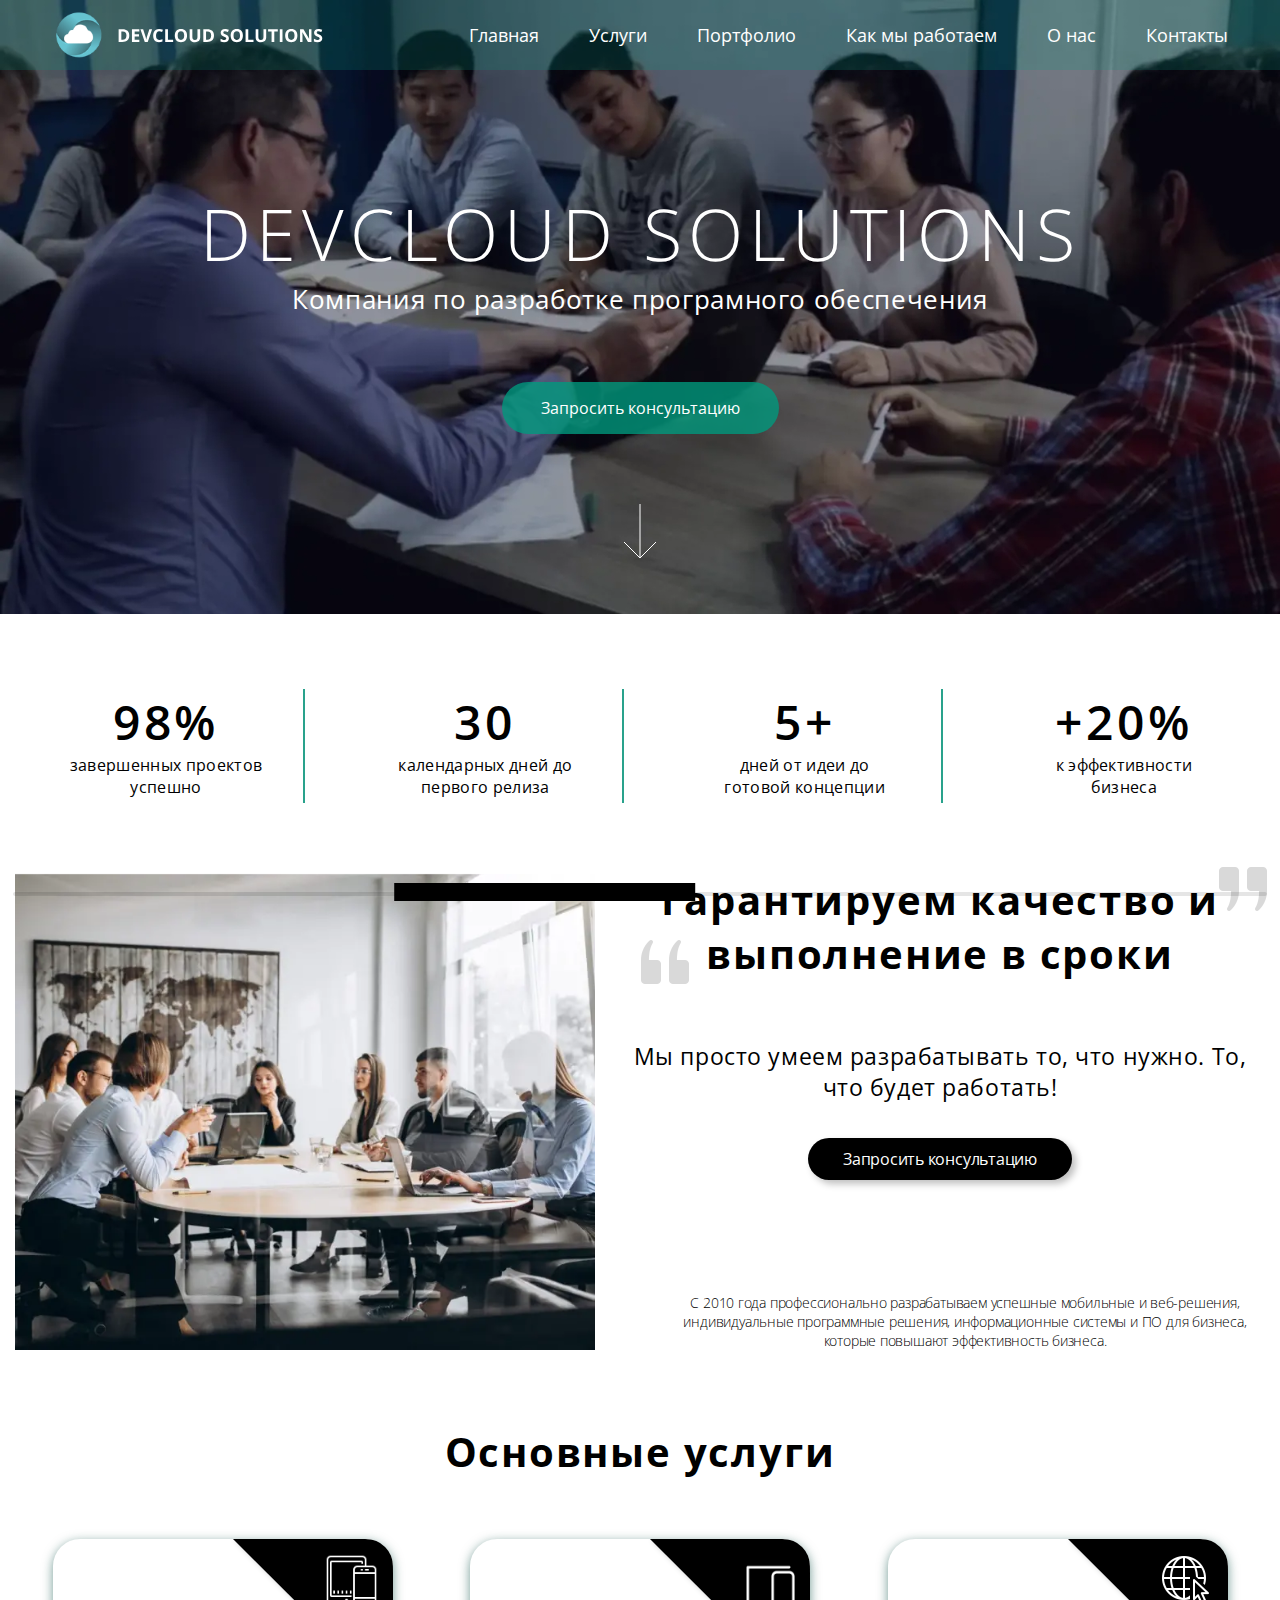
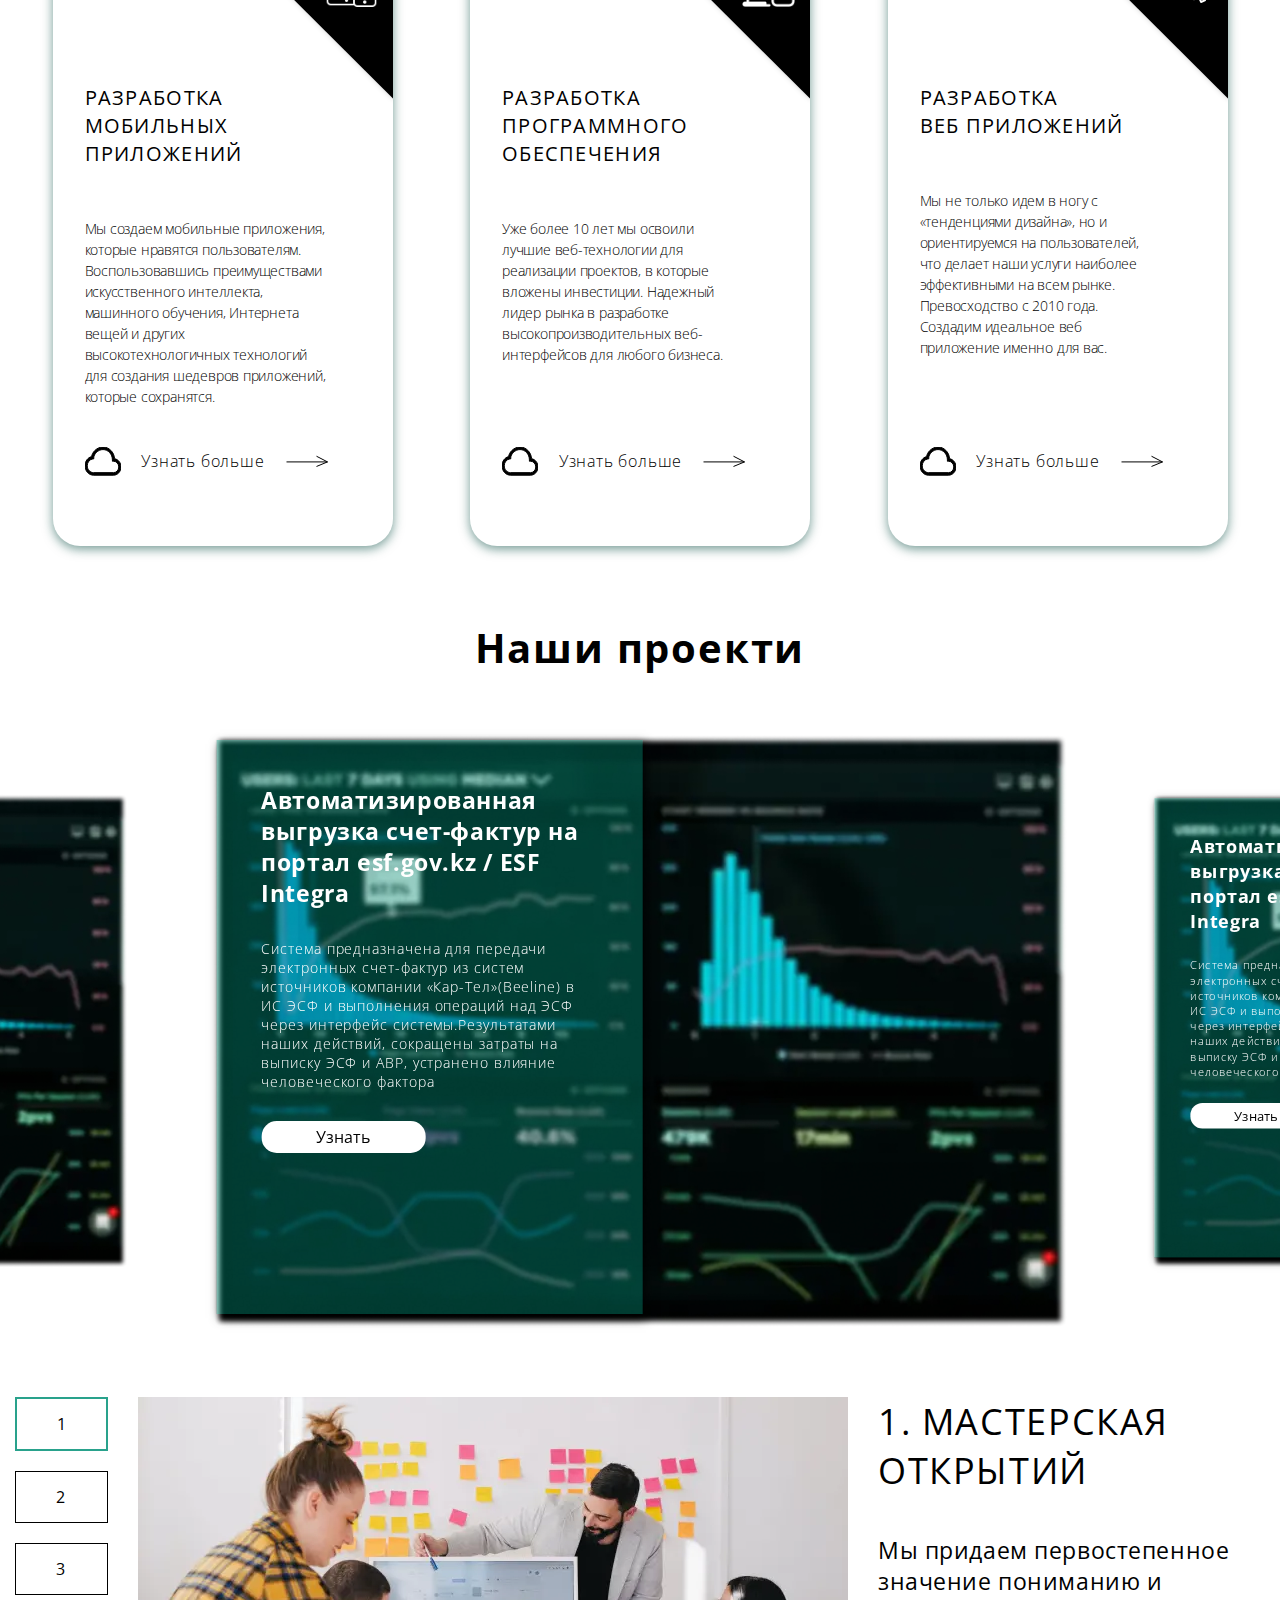
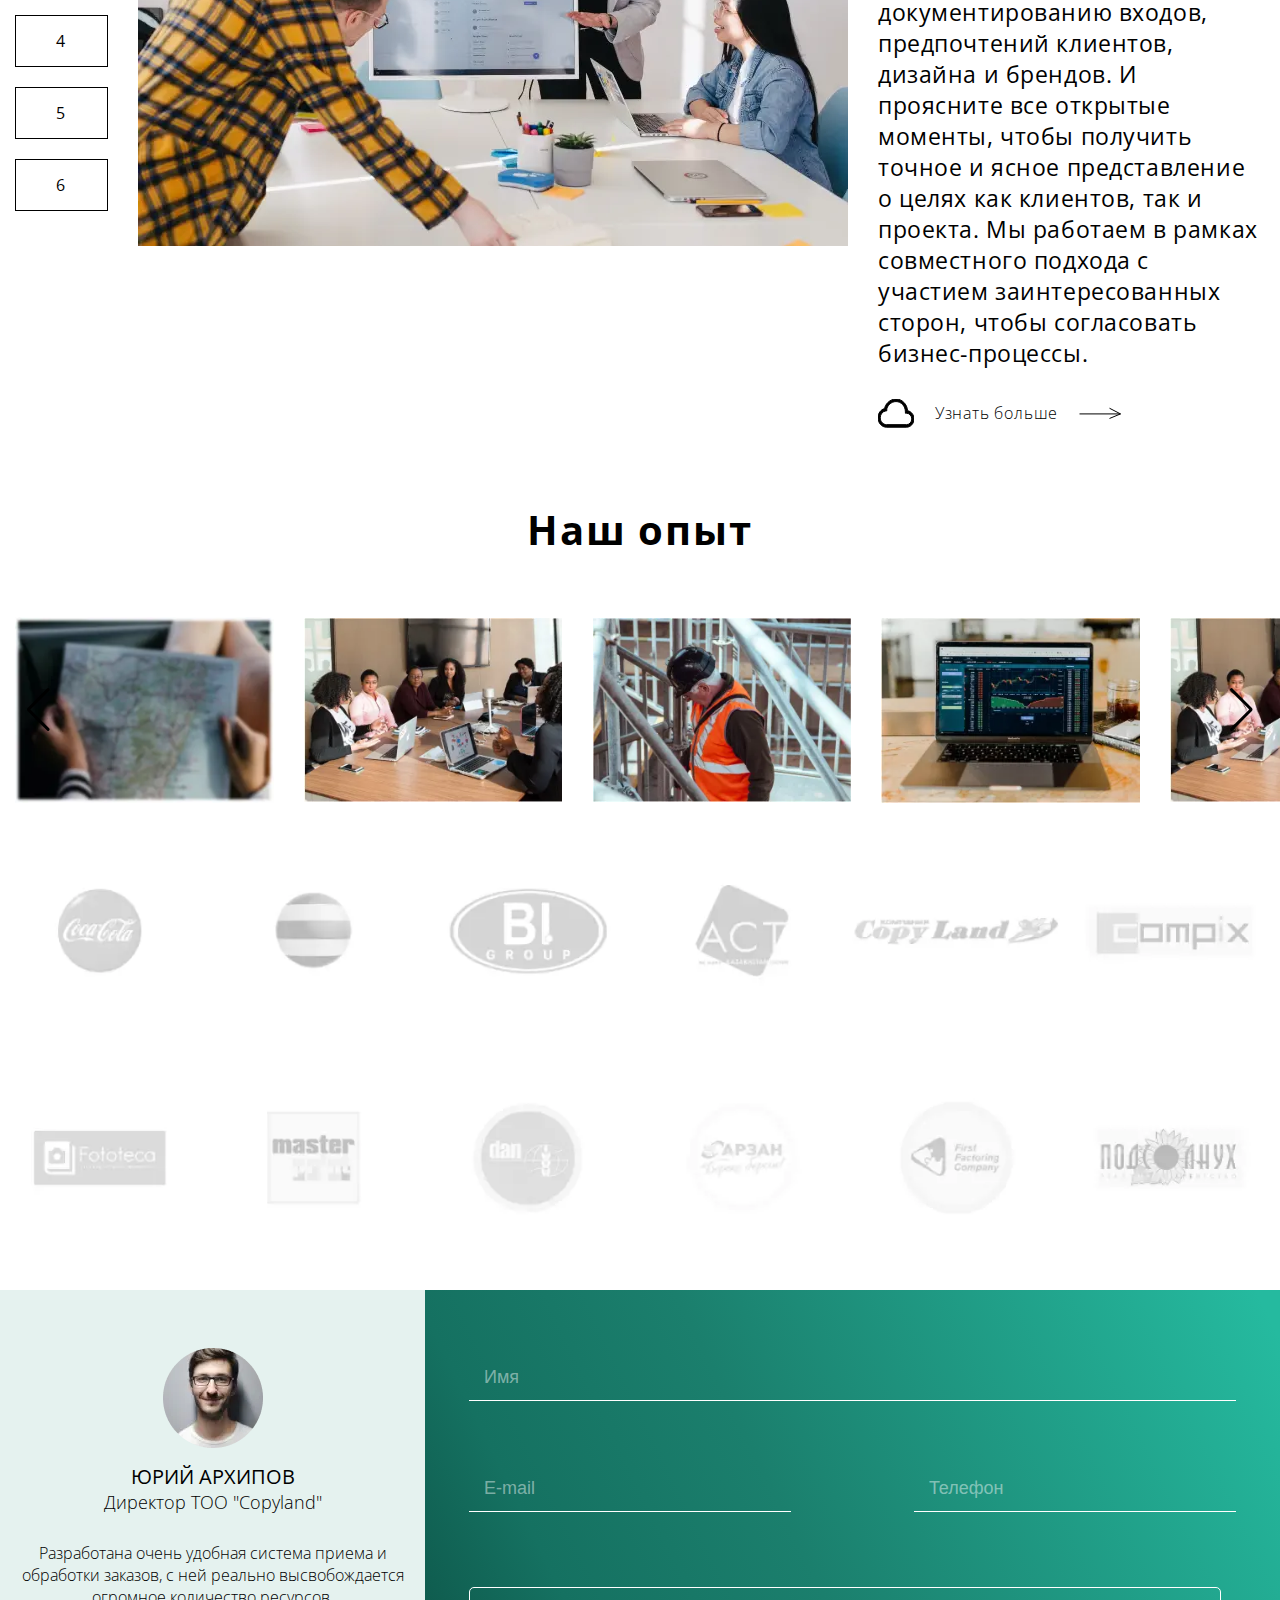
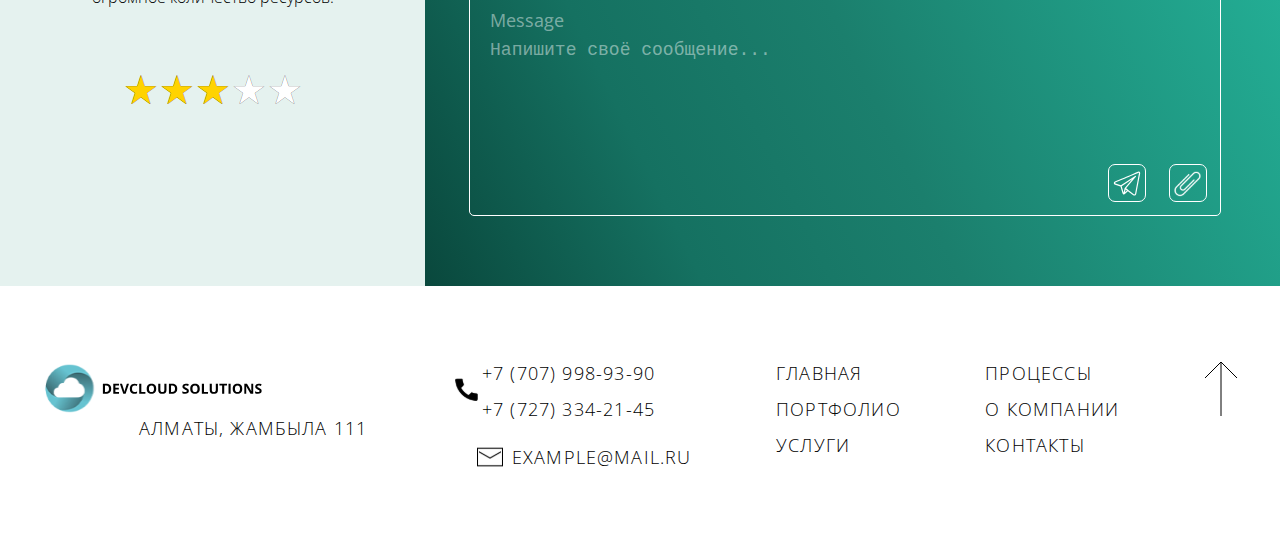
<file: devcloud/index.html>
<!DOCTYPE html><html lang="ru"><head>	<meta charset="UTF-8">	<meta name="viewport" content="width=device-width, initial-scale=1.0">	<link href="https://fonts.googleapis.com/css2?family=Open+Sans:wght@300;400;700&display=swap" rel="stylesheet">	<link href="https://fonts.googleapis.com/css2?family=Open+Sans:wght@300;400;700&display=swap" rel="stylesheet">	<link rel="stylesheet" href="https://unpkg.com/swiper/swiper-bundle.min.css">	<link rel="stylesheet" href="css/style.min.css">	<title>Gulp</title></head><body>	<section class="baner">		<header class="header">	<div class="header__content _container">		<a href="#" class="logo"><picture><source srcset="img/logo-devcloud.svg" type="image/webp"><img   class="logo-img"  src="img/logo-devcloud.svg" alt="logo"></picture></a>		<div class="header__menu menu">			<div class="menu__body-top">				<a href="#" class="logo-mobile"><picture><source srcset="img/logo-devcloud.svg" type="image/webp"><img   class="logo-img"  src="img/logo-devcloud.svg" alt="logo"></picture></a>								<div class="menu__icon">					<span></span>				</div>			</div>			<nav class="menu__body">				<ul class="menu__list">					<li><a data-goto=".page__section_1" href="#" class="menu__link">Главная</a></li>					<li>						<a href="" class="menu__link">Услуги</a>						<span class="menu__arrow"></span>						<ul class="menu__sub-list">							<div class="menu__sub-list-item">								<h3 class="menu__sub-list-title">Нашы услуги</h3>								<li>									<a href="" class="menu__sub-link">Мобильные приложения</a>								</li>								<li>									<a href="" class="menu__sub-link">Веб приложения</a>								</li>								<li>									<a href="" class="menu__sub-link"> Заказное программное обеспечение</a>								</li>							</div>							<picture><source srcset="img/pngwing.webp" type="image/webp"><img class="menu__sub-list-img" src="img/pngwing.jpg" alt="alt"></picture>						</ul>					</li>					<li><a data-goto=".page__section_1" href="#" class="menu__link">Портфолио</a></li>					<li><a data-goto=".page__section_1" href="#" class="menu__link">Как мы работаем </a></li>					<li><a data-goto=".page__section_1" href="#" class="menu__link"> О нас </a></li>					<li><a data-goto=".page__section_1" href="#" class="menu__link">Контакты</a></li>				</ul>			</nav>		</div>	</div>	</header>		<picture><source srcset="img/main-bg.webp" type="image/webp"><img class="baner__bg" src="img/main-bg.png" alt="img-alt"></picture>		<div class="baner-content">			<h1 class="baner-content__title">devcloud solutions</h1>			<p class="baner-content__description">Компания по разработке програмного обеспечения</p>			<a href="#" class="baner-content__btn">Запросить консультацию</a>			<picture><source srcset="img/errow-main.svg" type="image/webp"><img src="img/errow-main.svg" alt="errow" class="baner-content__errow"></picture>		</div>	</section>	<main class="main page__section_1">		<section class="achievements">			<ul class="achievements__list _container">				<li class="achievements__item">					<span class="achievements__figure">98%</span>					<p class="achievements__description">Завершенных проектов успешно</p>				</li>				<li class="achievements__item">					<span class="achievements__figure">30</span>					<p class="achievements__description">календарных дней до первого релиза</p>				</li>				<li class="achievements__item">					<span class="achievements__figure">5+</span>					<p class="achievements__description">дней от идеи до готовой&nbsp;концепции</p>				</li>				<li class="achievements__item">					<span class="achievements__figure">+20%</span>					<p class="achievements__description">к эффективности бизнеса</p>				</li>			</ul>		</section>		<section class="section-warranty _wrapper">			<div class="warranty">				<picture><source srcset="img/scaled.webp" type="image/webp"><img class="warranty__img" src="img/scaled.png" alt="alt"></picture>				<div class="warranty__text">					<h2 class="warranty__title _title">Гарантируем качество и						выполнение в сроки</h2>					<p class="warranty__description">Мы просто умеем разрабатывать то, что нужно. То, что будет						работать!</p>					<a href="" class="warranty__btn">Запросить консультацию</a>					<p class="warranty__footer">С 2010 года профессионально разрабатываем успешные мобильные и						веб-решения, индивидуальные программные решения, информационные системы и ПО для бизнеса,						которые повышают эффективность бизнеса.</p>				</div>			</div>		</section>		<section class="services _container">			<h2 class="services__title _title">Основные услуги</h2>			<div class="services__items">				<div class="services-item">					<span class="services-item__corner">						<svg width="174" height="174" viewBox="0 0 174 174" fill="none"							xmlns="http://www.w3.org/2000/svg">							<g filter="url(#filter0_d)">								<path									d="M163 167.583L3 8.00001H122.348C159.832 8.00003 163 9.03814 163 46.3839V167.583Z"									fill="black" />							</g>							<defs>								<filter id="filter0_d" x="0" y="0" width="174" height="173.583"									filterUnits="userSpaceOnUse" color-interpolation-filters="sRGB">									<feFlood flood-opacity="0" result="BackgroundImageFix" />									<feColorMatrix in="SourceAlpha" type="matrix"										values="0 0 0 0 0 0 0 0 0 0 0 0 0 0 0 0 0 0 127 0" />									<feOffset dx="4" dy="-1" />									<feGaussianBlur stdDeviation="3.5" />									<feColorMatrix type="matrix" values="0 0 0 0 0 0 0 0 0 0 0 0 0 0 0 0 0 0 0.49 0" />									<feBlend mode="normal" in2="BackgroundImageFix" result="effect1_dropShadow" />									<feBlend mode="normal" in="SourceGraphic" in2="effect1_dropShadow" result="shape" />								</filter>							</defs>						</svg>					</span>					<div class="services-item__content">						<h3 class="services-item__title">Разработка<br>мобильных приложений</h3>						<p class="services-item__description">Мы создаем мобильные приложения, которые нравятся							пользователям. Воспользовавшись преимуществами искусственного интеллекта, машинного							обучения, Интернета вещей и других высокотехнологичных технологий для создания шедевров							приложений, которые сохранятся.</p>					</div>					<a href="#" class="services-item__btn">						<svg width="36" height="29" viewBox="0 0 36 29" xmlns="http://www.w3.org/2000/svg">							<path								d="M9.9135 3.44188C12.1623 1.23142 15.0305 0.0106142 18 0C24.0525 0 29.0768 5.12948 29.6235 11.744C33.2055 12.321 36 15.7398 36 19.9357C36 24.542 32.6295 28.2122 28.5457 28.2122H8.50725C3.843 28.2122 0 24.0214 0 18.7688C0 14.2471 2.8485 10.5026 6.6195 9.55366C6.94125 7.34029 8.19 5.13461 9.9135 3.44188ZM11.3827 5.38339C9.6795 7.05817 8.7885 9.07662 8.7885 10.6565V11.8055L7.78725 11.9312C4.644 12.3236 2.25 15.2653 2.25 18.7688C2.25 22.5313 5.0175 25.6474 8.50725 25.6474H28.5457C31.455 25.6474 33.75 23.0519 33.75 19.9357C33.75 16.817 31.455 14.2215 28.5457 14.2215H27.4207V12.9391C27.423 7.2454 23.238 2.56474 18 2.56474C15.5697 2.57581 13.2229 3.57636 11.3827 5.38596V5.38339Z" />						</svg>						Узнать больше						<svg width="43" height="12" viewBox="0 0 43 12" xmlns="http://www.w3.org/2000/svg">							<path d="M0.5 6.9191H41.5M41.5 6.9191L30.5 1.21973M41.5 6.9191L30.5 11.4786" stroke="" />						</svg>					</a>				</div>				<div class="services-item">					<span class="services-item__corner">						<svg width="174" height="174" viewBox="0 0 174 174" fill="none"							xmlns="http://www.w3.org/2000/svg">							<g filter="url(#filter0_d)">								<path									d="M163 167.583L3 8.00001H122.348C159.832 8.00003 163 9.03814 163 46.3839V167.583Z"									fill="black" />							</g>							<defs>								<filter id="filter0_d" x="0" y="0" width="174" height="173.583"									filterUnits="userSpaceOnUse" color-interpolation-filters="sRGB">									<feFlood flood-opacity="0" result="BackgroundImageFix" />									<feColorMatrix in="SourceAlpha" type="matrix"										values="0 0 0 0 0 0 0 0 0 0 0 0 0 0 0 0 0 0 127 0" />									<feOffset dx="4" dy="-1" />									<feGaussianBlur stdDeviation="3.5" />									<feColorMatrix type="matrix" values="0 0 0 0 0 0 0 0 0 0 0 0 0 0 0 0 0 0 0.49 0" />									<feBlend mode="normal" in2="BackgroundImageFix" result="effect1_dropShadow" />									<feBlend mode="normal" in="SourceGraphic" in2="effect1_dropShadow" result="shape" />								</filter>							</defs>						</svg>					</span>					<div class="services-item__content">						<h3 class="services-item__title">Разработка программного обеспечения</h3>						<p class="services-item__description">Уже более 10 лет мы освоили лучшие веб-технологии для							реализации проектов, в которые вложены инвестиции. Надежный лидер рынка в разработке							высокопроизводительных веб-интерфейсов для любого бизнеса.</p>					</div>					<a href="#" class="services-item__btn">						<svg width="36" height="29" viewBox="0 0 36 29" xmlns="http://www.w3.org/2000/svg">							<path								d="M9.9135 3.44188C12.1623 1.23142 15.0305 0.0106142 18 0C24.0525 0 29.0768 5.12948 29.6235 11.744C33.2055 12.321 36 15.7398 36 19.9357C36 24.542 32.6295 28.2122 28.5457 28.2122H8.50725C3.843 28.2122 0 24.0214 0 18.7688C0 14.2471 2.8485 10.5026 6.6195 9.55366C6.94125 7.34029 8.19 5.13461 9.9135 3.44188ZM11.3827 5.38339C9.6795 7.05817 8.7885 9.07662 8.7885 10.6565V11.8055L7.78725 11.9312C4.644 12.3236 2.25 15.2653 2.25 18.7688C2.25 22.5313 5.0175 25.6474 8.50725 25.6474H28.5457C31.455 25.6474 33.75 23.0519 33.75 19.9357C33.75 16.817 31.455 14.2215 28.5457 14.2215H27.4207V12.9391C27.423 7.2454 23.238 2.56474 18 2.56474C15.5697 2.57581 13.2229 3.57636 11.3827 5.38596V5.38339Z" />						</svg>						Узнать больше						<svg width="43" height="12" viewBox="0 0 43 12" xmlns="http://www.w3.org/2000/svg">							<path d="M0.5 6.9191H41.5M41.5 6.9191L30.5 1.21973M41.5 6.9191L30.5 11.4786" stroke="" />						</svg>					</a>				</div>				<div class="services-item">					<span class="services-item__corner">						<svg width="174" height="174" viewBox="0 0 174 174" fill="none"							xmlns="http://www.w3.org/2000/svg">							<g filter="url(#filter0_d)">								<path									d="M163 167.583L3 8.00001H122.348C159.832 8.00003 163 9.03814 163 46.3839V167.583Z"									fill="black" />							</g>							<defs>								<filter id="filter0_d" x="0" y="0" width="174" height="173.583"									filterUnits="userSpaceOnUse" color-interpolation-filters="sRGB">									<feFlood flood-opacity="0" result="BackgroundImageFix" />									<feColorMatrix in="SourceAlpha" type="matrix"										values="0 0 0 0 0 0 0 0 0 0 0 0 0 0 0 0 0 0 127 0" />									<feOffset dx="4" dy="-1" />									<feGaussianBlur stdDeviation="3.5" />									<feColorMatrix type="matrix" values="0 0 0 0 0 0 0 0 0 0 0 0 0 0 0 0 0 0 0.49 0" />									<feBlend mode="normal" in2="BackgroundImageFix" result="effect1_dropShadow" />									<feBlend mode="normal" in="SourceGraphic" in2="effect1_dropShadow" result="shape" />								</filter>							</defs>						</svg>					</span>					<div class="services-item__content">						<h3 class="services-item__title">Разработка веб&nbsp;приложений</h3>						<p class="services-item__description">Мы не только идем в ногу с «тенденциями дизайна», но и							ориентируемся на пользователей, что делает наши услуги наиболее эффективными на всем рынке.							Превосходство с 2010 года. Создадим идеальное веб приложение именно для вас.</p>					</div>					<a href="#" class="services-item__btn">						<svg width="36" height="29" viewBox="0 0 36 29" xmlns="http://www.w3.org/2000/svg">							<path								d="M9.9135 3.44188C12.1623 1.23142 15.0305 0.0106142 18 0C24.0525 0 29.0768 5.12948 29.6235 11.744C33.2055 12.321 36 15.7398 36 19.9357C36 24.542 32.6295 28.2122 28.5457 28.2122H8.50725C3.843 28.2122 0 24.0214 0 18.7688C0 14.2471 2.8485 10.5026 6.6195 9.55366C6.94125 7.34029 8.19 5.13461 9.9135 3.44188ZM11.3827 5.38339C9.6795 7.05817 8.7885 9.07662 8.7885 10.6565V11.8055L7.78725 11.9312C4.644 12.3236 2.25 15.2653 2.25 18.7688C2.25 22.5313 5.0175 25.6474 8.50725 25.6474H28.5457C31.455 25.6474 33.75 23.0519 33.75 19.9357C33.75 16.817 31.455 14.2215 28.5457 14.2215H27.4207V12.9391C27.423 7.2454 23.238 2.56474 18 2.56474C15.5697 2.57581 13.2229 3.57636 11.3827 5.38596V5.38339Z" />						</svg>						Узнать больше						<svg width="43" height="12" viewBox="0 0 43 12" xmlns="http://www.w3.org/2000/svg">							<path d="M0.5 6.9191H41.5M41.5 6.9191L30.5 1.21973M41.5 6.9191L30.5 11.4786" stroke="" />						</svg>					</a>				</div>			</div>		</section>		<section class="projects">			<h2 class="projects__title _title">Наши проекти</h2>			<div class="projects-slider swiper-container">				<!-- Слайдер -->				<div class="projects-slider__wrapper swiper-wrapper">					<div class="projects-slider__slide swiper-slide">						<div class="projects-slider__item">							<picture><source srcset="img/project-2.webp" type="image/webp"><img src="img/project-2.png" alt="Картинка"></picture>							<div class="projects-slider__content">								<h3 class="projects-slider__title">Автоматизированная выгрузка счет-фактур на портал									esf.gov.kz / ESF Integra</h3>								<p class="projects-slider__description">Система предназначена для передачи электронных									счет-фактур из систем источников компании «Кар-Тел»(Beeline) в ИС ЭСФ и выполнения									операций над ЭСФ через интерфейс системы.Результатами наших действий, сокращены									затраты на выписку ЭСФ и АВР, устранено влияние человеческого фактора</p>								<a href="#" class="projects-slider__btn">Узнать</a>							</div>						</div>					</div>					<div class="projects-slider__slide swiper-slide">						<div class="projects-slider__item">							<picture><source srcset="img/project-2.webp" type="image/webp"><img src="img/project-2.png" alt="Картинка"></picture>							<div class="projects-slider__content">								<h3 class="projects-slider__title">Автоматизированная выгрузка счет-фактур на портал									esf.gov.kz / ESF Integra</h3>								<p class="projects-slider__description">Система предназначена для передачи электронных									счет-фактур из систем источников компании «Кар-Тел»(Beeline) в ИС ЭСФ и выполнения									операций над ЭСФ через интерфейс системы.Результатами наших действий, сокращены									затраты на выписку ЭСФ и АВР, устранено влияние человеческого фактора</p>								<a href="#" class="projects-slider__btn">Узнать</a>							</div>						</div>					</div>					<div class="projects-slider__slide swiper-slide">						<div class="projects-slider__item">							<picture><source srcset="img/project-2.webp" type="image/webp"><img src="img/project-2.png" alt="Картинка"></picture>							<div class="projects-slider__content">								<h3 class="projects-slider__title">Автоматизированная выгрузка счет-фактур на портал									esf.gov.kz / ESF Integra</h3>								<p class="projects-slider__description">Система предназначена для передачи электронных									счет-фактур из систем источников компании «Кар-Тел»(Beeline) в ИС ЭСФ и выполнения									операций над ЭСФ через интерфейс системы.Результатами наших действий, сокращены									затраты на выписку ЭСФ и АВР, устранено влияние человеческого фактора</p>								<a href="#" class="projects-slider__btn">Узнать</a>							</div>						</div>					</div>					<div class="projects-slider__slide swiper-slide">						<div class="projects-slider__item">							<picture><source srcset="img/project-2.webp" type="image/webp"><img src="img/project-2.png" alt="Картинка"></picture>							<div class="projects-slider__content">								<h3 class="projects-slider__title">Автоматизированная выгрузка счет-фактур на портал									esf.gov.kz / ESF Integra</h3>								<p class="projects-slider__description">Система предназначена для передачи электронных									счет-фактур из систем источников компании «Кар-Тел»(Beeline) в ИС ЭСФ и выполнения									операций над ЭСФ через интерфейс системы.Результатами наших действий, сокращены									затраты на выписку ЭСФ и АВР, устранено влияние человеческого фактора</p>								<a href="#" class="projects-slider__btn">Узнать</a>							</div>						</div>					</div>					<div class="projects-slider__slide swiper-slide">						<div class="projects-slider__item">							<picture><source srcset="img/project-2.webp" type="image/webp"><img src="img/project-2.png" alt="Картинка"></picture>							<div class="projects-slider__content">								<h3 class="projects-slider__title">Автоматизированная выгрузка счет-фактур на портал									esf.gov.kz / ESF Integra</h3>								<p class="projects-slider__description">Система предназначена для передачи электронных									счет-фактур из систем источников компании «Кар-Тел»(Beeline) в ИС ЭСФ и выполнения									операций над ЭСФ через интерфейс системы.Результатами наших действий, сокращены									затраты на выписку ЭСФ и АВР, устранено влияние человеческого фактора</p>								<a href="#" class="projects-slider__btn">Узнать</a>							</div>						</div>					</div>					<div class="projects-slider__slide swiper-slide">						<div class="projects-slider__item">							<picture><source srcset="img/project-2.webp" type="image/webp"><img src="img/project-2.png" alt="Картинка"></picture>							<div class="projects-slider__content">								<h3 class="projects-slider__title">Автоматизированная выгрузка счет-фактур на портал									esf.gov.kz / ESF Integra</h3>								<p class="projects-slider__description">Система предназначена для передачи электронных									счет-фактур из систем источников компании «Кар-Тел»(Beeline) в ИС ЭСФ и выполнения									операций над ЭСФ через интерфейс системы.Результатами наших действий, сокращены									затраты на выписку ЭСФ и АВР, устранено влияние человеческого фактора</p>								<a href="#" class="projects-slider__btn">Узнать</a>							</div>						</div>					</div>				</div>				<div class="swiper-scrollbar"></div>				<div class="swiper-pagination-1 swiper-pagination"></div>			</div>		</section>		<section class="work _wrapper">			<h2 class="work__title"></h2>			<div class="work-tabs _scr-item _tabs">				<nav class="work-tabs__nav">					<div class="work-tabs__item _tabs-item _active">1</div>					<div class="work-tabs__item _tabs-item">2</div>					<div class="work-tabs__item _tabs-item">3</div>					<div class="work-tabs__item _tabs-item">4</div>					<div class="work-tabs__item _tabs-item">5</div>					<div class="work-tabs__item _tabs-item">6</div>				</nav>				<div class="work-tabs__body">					<div class="_tabs-block _active">						<div class="work-tabs__block">								<picture><source srcset="img/work-block.webp" type="image/webp"><img class="work-img" src="img/work-block.png" alt="alt"></picture>							<div class="work-box">								<div class="work-box__title"> 1. Мастерская открытий</div>								<div class="work-box__description">Мы придаем первостепенное значение пониманию и									документированию входов, предпочтений клиентов, дизайна и брендов. И проясните все									открытые моменты, чтобы получить точное и ясное представление о целях как клиентов,									так и проекта. Мы работаем в рамках совместного подхода с участием заинтересованных									сторон, чтобы согласовать бизнес-процессы.</div>								<a href="#" class="services-item__btn work-box__btn">									<svg width="36" height="29" viewBox="0 0 36 29" xmlns="http://www.w3.org/2000/svg">										<path											d="M9.9135 3.44188C12.1623 1.23142 15.0305 0.0106142 18 0C24.0525 0 29.0768 5.12948 29.6235 11.744C33.2055 12.321 36 15.7398 36 19.9357C36 24.542 32.6295 28.2122 28.5457 28.2122H8.50725C3.843 28.2122 0 24.0214 0 18.7688C0 14.2471 2.8485 10.5026 6.6195 9.55366C6.94125 7.34029 8.19 5.13461 9.9135 3.44188ZM11.3827 5.38339C9.6795 7.05817 8.7885 9.07662 8.7885 10.6565V11.8055L7.78725 11.9312C4.644 12.3236 2.25 15.2653 2.25 18.7688C2.25 22.5313 5.0175 25.6474 8.50725 25.6474H28.5457C31.455 25.6474 33.75 23.0519 33.75 19.9357C33.75 16.817 31.455 14.2215 28.5457 14.2215H27.4207V12.9391C27.423 7.2454 23.238 2.56474 18 2.56474C15.5697 2.57581 13.2229 3.57636 11.3827 5.38596V5.38339Z" />									</svg>									Узнать больше									<svg width="43" height="12" viewBox="0 0 43 12" xmlns="http://www.w3.org/2000/svg">										<path d="M0.5 6.9191H41.5M41.5 6.9191L30.5 1.21973M41.5 6.9191L30.5 11.4786"											stroke="" />									</svg>								</a>							</div>						</div>					</div>					<div class="_tabs-block">						<div class="work-tabs__block">							<picture><source srcset="img/work-block.webp" type="image/webp"><img class="work-img" src="img/work-block.png" alt="alt"></picture>							<div class="work-box">								<div class="work-box__title"> 2. Мастерская открытий</div>								<div class="work-box__description">Мы придаем первостепенное значение пониманию и									документированию входов, предпочтений клиентов, дизайна и брендов. И проясните все									открытые моменты, чтобы получить точное и ясное представление о целях как клиентов,									так и проекта. Мы работаем в рамках совместного подхода с участием заинтересованных									сторон, чтобы согласовать бизнес-процессы.</div>								<a href="#" class="services-item__btn work-box__btn">									<svg width="36" height="29" viewBox="0 0 36 29" xmlns="http://www.w3.org/2000/svg">										<path											d="M9.9135 3.44188C12.1623 1.23142 15.0305 0.0106142 18 0C24.0525 0 29.0768 5.12948 29.6235 11.744C33.2055 12.321 36 15.7398 36 19.9357C36 24.542 32.6295 28.2122 28.5457 28.2122H8.50725C3.843 28.2122 0 24.0214 0 18.7688C0 14.2471 2.8485 10.5026 6.6195 9.55366C6.94125 7.34029 8.19 5.13461 9.9135 3.44188ZM11.3827 5.38339C9.6795 7.05817 8.7885 9.07662 8.7885 10.6565V11.8055L7.78725 11.9312C4.644 12.3236 2.25 15.2653 2.25 18.7688C2.25 22.5313 5.0175 25.6474 8.50725 25.6474H28.5457C31.455 25.6474 33.75 23.0519 33.75 19.9357C33.75 16.817 31.455 14.2215 28.5457 14.2215H27.4207V12.9391C27.423 7.2454 23.238 2.56474 18 2.56474C15.5697 2.57581 13.2229 3.57636 11.3827 5.38596V5.38339Z" />									</svg>									Узнать больше									<svg width="43" height="12" viewBox="0 0 43 12" xmlns="http://www.w3.org/2000/svg">										<path d="M0.5 6.9191H41.5M41.5 6.9191L30.5 1.21973M41.5 6.9191L30.5 11.4786"											stroke="" />									</svg>								</a>							</div>						</div>					</div>					<div class="_tabs-block">						<div class="work-tabs__block">							<picture><source srcset="img/work-block.webp" type="image/webp"><img class="work-img" src="img/work-block.png" alt="alt"></picture>							<div class="work-box">								<div class="work-box__title"> 3. Мастерская открытий</div>								<div class="work-box__description">Мы придаем первостепенное значение пониманию и									документированию входов, предпочтений клиентов, дизайна и брендов. И проясните все									открытые моменты, чтобы получить точное и ясное представление о целях как клиентов,									так и проекта. Мы работаем в рамках совместного подхода с участием заинтересованных									сторон, чтобы согласовать бизнес-процессы.</div>								<a href="#" class="services-item__btn work-box__btn">									<svg width="36" height="29" viewBox="0 0 36 29" xmlns="http://www.w3.org/2000/svg">										<path											d="M9.9135 3.44188C12.1623 1.23142 15.0305 0.0106142 18 0C24.0525 0 29.0768 5.12948 29.6235 11.744C33.2055 12.321 36 15.7398 36 19.9357C36 24.542 32.6295 28.2122 28.5457 28.2122H8.50725C3.843 28.2122 0 24.0214 0 18.7688C0 14.2471 2.8485 10.5026 6.6195 9.55366C6.94125 7.34029 8.19 5.13461 9.9135 3.44188ZM11.3827 5.38339C9.6795 7.05817 8.7885 9.07662 8.7885 10.6565V11.8055L7.78725 11.9312C4.644 12.3236 2.25 15.2653 2.25 18.7688C2.25 22.5313 5.0175 25.6474 8.50725 25.6474H28.5457C31.455 25.6474 33.75 23.0519 33.75 19.9357C33.75 16.817 31.455 14.2215 28.5457 14.2215H27.4207V12.9391C27.423 7.2454 23.238 2.56474 18 2.56474C15.5697 2.57581 13.2229 3.57636 11.3827 5.38596V5.38339Z" />									</svg>									Узнать больше									<svg width="43" height="12" viewBox="0 0 43 12" xmlns="http://www.w3.org/2000/svg">										<path d="M0.5 6.9191H41.5M41.5 6.9191L30.5 1.21973M41.5 6.9191L30.5 11.4786"											stroke="" />									</svg>								</a>							</div>						</div>					</div>					<div class="_tabs-block">						<div class="work-tabs__block">							<picture><source srcset="img/work-block.webp" type="image/webp"><img class="work-img" src="img/work-block.png" alt="alt"></picture>							<div class="work-box">								<div class="work-box__title"> 4. Мастерская открытий</div>								<div class="work-box__description">Мы придаем первостепенное значение пониманию и									документированию входов, предпочтений клиентов, дизайна и брендов. И проясните все									открытые моменты, чтобы получить точное и ясное представление о целях как клиентов,									так и проекта. Мы работаем в рамках совместного подхода с участием заинтересованных									сторон, чтобы согласовать бизнес-процессы.</div>								<a href="#" class="services-item__btn work-box__btn">									<svg width="36" height="29" viewBox="0 0 36 29" xmlns="http://www.w3.org/2000/svg">										<path											d="M9.9135 3.44188C12.1623 1.23142 15.0305 0.0106142 18 0C24.0525 0 29.0768 5.12948 29.6235 11.744C33.2055 12.321 36 15.7398 36 19.9357C36 24.542 32.6295 28.2122 28.5457 28.2122H8.50725C3.843 28.2122 0 24.0214 0 18.7688C0 14.2471 2.8485 10.5026 6.6195 9.55366C6.94125 7.34029 8.19 5.13461 9.9135 3.44188ZM11.3827 5.38339C9.6795 7.05817 8.7885 9.07662 8.7885 10.6565V11.8055L7.78725 11.9312C4.644 12.3236 2.25 15.2653 2.25 18.7688C2.25 22.5313 5.0175 25.6474 8.50725 25.6474H28.5457C31.455 25.6474 33.75 23.0519 33.75 19.9357C33.75 16.817 31.455 14.2215 28.5457 14.2215H27.4207V12.9391C27.423 7.2454 23.238 2.56474 18 2.56474C15.5697 2.57581 13.2229 3.57636 11.3827 5.38596V5.38339Z" />									</svg>									Узнать больше									<svg width="43" height="12" viewBox="0 0 43 12" xmlns="http://www.w3.org/2000/svg">										<path d="M0.5 6.9191H41.5M41.5 6.9191L30.5 1.21973M41.5 6.9191L30.5 11.4786"											stroke="" />									</svg>								</a>							</div>						</div>					</div>					<div class="_tabs-block">						<div class="work-tabs__block">							<picture><source srcset="img/work-block.webp" type="image/webp"><img class="work-img" src="img/work-block.png" alt="alt"></picture>							<div class="work-box">								<div class="work-box__title"> 5. Мастерская открытий</div>								<div class="work-box__description">Мы придаем первостепенное значение пониманию и									документированию входов, предпочтений клиентов, дизайна и брендов. И проясните все									открытые моменты, чтобы получить точное и ясное представление о целях как клиентов,									так и проекта. Мы работаем в рамках совместного подхода с участием заинтересованных									сторон, чтобы согласовать бизнес-процессы.</div>								<a href="#" class="services-item__btn work-box__btn">									<svg width="36" height="29" viewBox="0 0 36 29" xmlns="http://www.w3.org/2000/svg">										<path											d="M9.9135 3.44188C12.1623 1.23142 15.0305 0.0106142 18 0C24.0525 0 29.0768 5.12948 29.6235 11.744C33.2055 12.321 36 15.7398 36 19.9357C36 24.542 32.6295 28.2122 28.5457 28.2122H8.50725C3.843 28.2122 0 24.0214 0 18.7688C0 14.2471 2.8485 10.5026 6.6195 9.55366C6.94125 7.34029 8.19 5.13461 9.9135 3.44188ZM11.3827 5.38339C9.6795 7.05817 8.7885 9.07662 8.7885 10.6565V11.8055L7.78725 11.9312C4.644 12.3236 2.25 15.2653 2.25 18.7688C2.25 22.5313 5.0175 25.6474 8.50725 25.6474H28.5457C31.455 25.6474 33.75 23.0519 33.75 19.9357C33.75 16.817 31.455 14.2215 28.5457 14.2215H27.4207V12.9391C27.423 7.2454 23.238 2.56474 18 2.56474C15.5697 2.57581 13.2229 3.57636 11.3827 5.38596V5.38339Z" />									</svg>									Узнать больше									<svg width="43" height="12" viewBox="0 0 43 12" xmlns="http://www.w3.org/2000/svg">										<path d="M0.5 6.9191H41.5M41.5 6.9191L30.5 1.21973M41.5 6.9191L30.5 11.4786"											stroke="" />									</svg>								</a>							</div>						</div>					</div>					<div class="_tabs-block">						<div class="work-tabs__block">							<picture><source srcset="img/work-block.webp" type="image/webp"><img class="work-img" src="img/work-block.png" alt="alt"></picture>							<div class="work-box">								<div class="work-box__title"> 6. Мастерская открытий</div>								<div class="work-box__description">Мы придаем первостепенное значение пониманию и									документированию входов, предпочтений клиентов, дизайна и брендов. И проясните все									открытые моменты, чтобы получить точное и ясное представление о целях как клиентов,									так и проекта. Мы работаем в рамках совместного подхода с участием заинтересованных									сторон, чтобы согласовать бизнес-процессы.</div>								<a href="#" class="services-item__btn work-box__btn">									<svg width="36" height="29" viewBox="0 0 36 29" xmlns="http://www.w3.org/2000/svg">										<path											d="M9.9135 3.44188C12.1623 1.23142 15.0305 0.0106142 18 0C24.0525 0 29.0768 5.12948 29.6235 11.744C33.2055 12.321 36 15.7398 36 19.9357C36 24.542 32.6295 28.2122 28.5457 28.2122H8.50725C3.843 28.2122 0 24.0214 0 18.7688C0 14.2471 2.8485 10.5026 6.6195 9.55366C6.94125 7.34029 8.19 5.13461 9.9135 3.44188ZM11.3827 5.38339C9.6795 7.05817 8.7885 9.07662 8.7885 10.6565V11.8055L7.78725 11.9312C4.644 12.3236 2.25 15.2653 2.25 18.7688C2.25 22.5313 5.0175 25.6474 8.50725 25.6474H28.5457C31.455 25.6474 33.75 23.0519 33.75 19.9357C33.75 16.817 31.455 14.2215 28.5457 14.2215H27.4207V12.9391C27.423 7.2454 23.238 2.56474 18 2.56474C15.5697 2.57581 13.2229 3.57636 11.3827 5.38596V5.38339Z" />									</svg>									Узнать больше									<svg width="43" height="12" viewBox="0 0 43 12" xmlns="http://www.w3.org/2000/svg">										<path d="M0.5 6.9191H41.5M41.5 6.9191L30.5 1.21973M41.5 6.9191L30.5 11.4786"											stroke="" />									</svg>								</a>							</div>						</div>					</div>				</div>		</section>		<section class="experience _wrapper">			<h2 class="experience__title _title">Наш опыт</h2>			<div class="experience-inner">				<div class="swiper-button-prev"></div>				<div class="swiper-button-next"></div>				<div class="experience-slider swiper-container">					<!-- Слайдер -->					<div class="experience-slider__wrapper swiper-wrapper">						<div class="experience-slider__slide swiper-slide">							<div class="experience-slider__image">								<a href="#" class="experience-slider__link">									<picture><source srcset="img/experience-1.webp" type="image/webp"><img src="img/experience-1.jpg" alt="alts"></picture>									<p class="experience-slider__description">текст</p>								</a>							</div>						</div>						<div class="experience-slider__slide swiper-slide">							<div class="experience-slider__image">								<a href="#" class="experience-slider__link">									<picture><source srcset="img/experience-2.webp" type="image/webp"><img src="img/experience-2.jpg" alt="alts"></picture>									<p class="experience-slider__description">текст</p>								</a>							</div>						</div>						<div class="experience-slider__slide swiper-slide">							<div class="experience-slider__image">								<a href="#" class="experience-slider__link">									<picture><source srcset="img/experience-4.webp" type="image/webp"><img src="img/experience-4.jpg" alt="alts"></picture>									<p class="experience-slider__description">текст</p>								</a>							</div>						</div>						<div class="experience-slider__slide swiper-slide">							<div class="experience-slider__image">								<a href="#" class="experience-slider__link">									<picture><source srcset="img/experience-3.webp" type="image/webp"><img src="img/experience-3.jpg" alt="alts"></picture>									<p class="experience-slider__description">текст</p>								</a>							</div>						</div>						<div class="experience-slider__slide swiper-slide">							<div class="experience-slider__image">								<a href="#" class="experience-slider__link">									<picture><source srcset="img/experience-2.webp" type="image/webp"><img src="img/experience-2.jpg" alt="alts"></picture>									<p class="experience-slider__description">текст</p>								</a>							</div>						</div>						<div class="experience-slider__slide swiper-slide">							<div class="experience-slider__image">								<a href="#" class="experience-slider__link">									<picture><source srcset="img/experience-4.webp" type="image/webp"><img src="img/experience-4.jpg" alt="alts"></picture>									<p class="experience-slider__description">текст</p>								</a>							</div>						</div>											</div>				</div>				<div class="swiper-pagination-2 swiper-pagination"></div>		</section>		<section class="section-imgs">			<picture><source srcset="img/section-img.webp" type="image/webp"><img src="img/section-img.png" class="section-imgs__img" alt="alts"></picture>		</section>		<section class="section-form">			<div class="section-form__person">				<div class="section-form__img">					<picture><source srcset="img/avatar.webp" type="image/webp"><img src="img/avatar.png" alt="alt"></picture>				</div>				<p class="section-form__name">Юрий Архипов</p>				<p class="section-form__post">Директор ТОО "Copyland"</p>				<p class="section-form__description">Разработана очень удобная система приема и обработки заказов, с ней					реально высвобождается огромное количество ресурсов.</p>				<div class="simple-rating">					<div class="simple-rating__items">						<input id="simple-rating__5" type="radio" class="simple-rating__item" name="simple-rating"							value="5">						<label for="simple-rating__5" class="simple-rating__label"></label>						<input id="simple-rating__4" type="radio" class="simple-rating__item" name="simple-rating"							value="4">						<label for="simple-rating__4" class="simple-rating__label"></label>						<input id="simple-rating__3" type="radio" class="simple-rating__item" checked							name="simple-rating" value="3">						<label for="simple-rating__3" class="simple-rating__label"></label>						<input id="simple-rating__2" type="radio" class="simple-rating__item" name="simple-rating"							value="2">						<label for="simple-rating__2" class="simple-rating__label"></label>						<input id="simple-rating__1" type="radio" class="simple-rating__item" name="simple-rating"							value="1">						<label for="simple-rating__1" class="simple-rating__label"></label>					</div>				</div>			</div>			</div>			<form class="form" action="#"> 				<input class="form__item form__name"  placeholder="Имя"  type="text">				<input class="form__item form__email"  placeholder="E-mail"  type="email">				<input class="form__item form__tel"  placeholder="Телефон"  name="phon" type="tel">				<div class="box-massage">					<label class="box-massage__label" for="Message">						Message					  <textarea class="box-massage__massage" placeholder="Напишите своё сообщение..." name="text" id=""></textarea>				   </label>					<button class="box-massage__btn"><picture><source srcset="img/massage-btn.svg" type="image/webp"><img src="img/massage-btn.svg" alt="alt"></picture></button>					<div class="file__wrapper">						<input name="file" type="file" name="file" id="input__file" class="input input__file" multiple>						<label for="input__file" class="input__file-button">						   <span class="input__file-icon-wrapper"><picture><source srcset="img/fyle-btn.svg" type="image/webp"><img class="input__file-icon" src="img/fyle-btn.svg" alt="Выбрать файл"></picture></span>						   <span class="input__file-button-text"></span>						</label>					 </div>				</div>			</form>		</section>	</main>	<footer class="footer">    <div class="footer-content">        <div class="footer-children">            <a href="#" class="footer-logo"><picture><source srcset="img/footer-logo.svg" type="image/webp"><img src="img/footer-logo.svg" alt="logo"></picture></a>            <p class="footer-content__address">Алматы, Жамбыла 111</p>        </div>            <ul class="footer-children">                <li class="footer-children__item footer-children__tel"> <a class="footer-children__link"  href="tel: +74951234567">+7 (707) 998-93-90</a>                                                    <a class="footer-children__link" href="tel: +74951234567">​+7 (727) 334-21-45​</a> </li>                        <li class="footer-children__item footer-children__mail"> <a class="footer-children__link" href="mailto: example@mail.ru">example@mail.ru</a></li>            </ul>            <ul class="footer-children">                <li class="footer-children__item"> <a class="footer-children__link" href="#">Главная</a> </li>                <li class="footer-children__item"> <a class="footer-children__link" href="#">Портфолио</a> </li>                <li class="footer-children__item"> <a class="footer-children__link" href="#">Услуги</a> </li>            </ul>            <ul class="footer-children">                 <li class="footer-children__item"> <a class="footer-children__link" href="#">Процессы</a> </li>                <li class="footer-children__item"> <a class="footer-children__link" href="#">О компании</a> </li>                <li class="footer-children__item"> <a class="footer-children__link" href="#">Контакты</a> </li>            </ul>        <div class="footer-children">            <a class="footer-content__errow" href="#"><picture><source srcset="img/arrow-footer.svg" type="image/webp"><img src="img/arrow-footer.svg" alt="errow"></picture></a>        </div>    </div></footer>	<script src="https://unpkg.com/swiper/swiper-bundle.min.js"></script>	<script src="js/script.min.js"></script></body></html>
</file>
<file: devcloud/css/style.min.css>
@charset "UTF-8";*,::after,::before{padding:0;margin:0;border:0;-webkit-box-sizing:border-box;box-sizing:border-box}a{text-decoration:none}li,ol,ul{list-style:none}img{vertical-align:top}h1,h2,h3,h4,h5,h6{font-weight:inherit;font-size:inherit}.header{top:0;left:0;width:100%;z-index:10;background-color:rgba(0,153,125,.2);position:absolute;top:0}.header__content{max-width:1450px;margin:0 auto;display:-webkit-box;display:-ms-flexbox;display:flex;padding:0 30px;-webkit-box-align:center;-ms-flex-align:center;align-items:center;-webkit-box-pack:justify;-ms-flex-pack:justify;justify-content:space-between;min-height:70px}.menu__icon{display:none}.menu__list>li{position:relative;margin:0 0 0 50px;max-width:-webkit-max-content;max-width:-moz-max-content;max-width:max-content}.menu__link{color:#fff;font-size:18px;-webkit-transition:.3s ease;-o-transition:.3s ease;transition:.3s ease}.menu__link:hover{color:#35d3b7}.menu__sub-list{position:absolute;top:100%;left:-121px;background-color:#fff;padding:60px;min-width:720px}.menu__sub-list::before{content:"";display:block;width:0;height:0;margin:0 0 0 5px;border-left:7px solid transparent;border-right:7px solid transparent;border-bottom:10px solid #fff;position:absolute;top:-9px;left:140px}.menu__sub-list-img{position:absolute;right:0;top:45px}.menu__sub-list-title{font-size:2.25rem;letter-spacing:.045em;text-transform:uppercase;margin:0 0 20px 0;border-bottom:1px solid #35d3b7;display:inline-block}.menu__sub-list li{margin:0 0 20px 0}.menu__sub-list li:last-child{margin:0}.menu__sub-link{color:#000;-webkit-transition:.3s ease;-o-transition:.3s ease;transition:.3s ease;font-size:1.625rem;line-height:2.1875rem;letter-spacing:.025em}.menu__sub-link:hover{color:#35d3b7}body._pc .menu__list>li:hover .menu__sub-list{opacity:1;visibility:visible;-webkit-transform:translate(0,0);-ms-transform:translate(0,0);transform:translate(0,0);pointer-events:all}body._touch .menu__list>li{display:-webkit-box;display:-ms-flexbox;display:flex;-webkit-box-align:center;-ms-flex-align:center;align-items:center}body._touch .menu__link{-webkit-box-flex:1;-ms-flex:1 1 auto;flex:1 1 auto}body._touch .menu__arrow{display:block;width:0;height:0;margin:0 0 0 5px;-webkit-transition:-webkit-transform .3s ease 0s;transition:-webkit-transform .3s ease 0s;-o-transition:transform .3s ease 0s;transition:transform .3s ease 0s;transition:transform .3s ease 0s,-webkit-transform .3s ease 0s;border-left:5px solid transparent;border-right:5px solid transparent;border-top:10px solid #fff}body._touch .menu__list>li._active .menu__sub-list{opacity:1;visibility:visible;-webkit-transform:translate(0,0);-ms-transform:translate(0,0);transform:translate(0,0);pointer-events:all;border-top:10px solid #000}body._touch .menu__list>li._active .menu__arrow{-webkit-transform:rotate(-180deg);-ms-transform:rotate(-180deg);transform:rotate(-180deg)}.logo-mobile{display:none}.logo-mobile img{max-width:70%}body._lock .logo-mobile{display:block;position:relative;z-index:5}body._lock .logo{display:none}body._lock{overflow:hidden}.footer{margin-bottom:75px}.footer-content{display:-webkit-box;display:-ms-flexbox;display:flex;-ms-flex-pack:distribute;justify-content:space-around}.footer-content__address{font-weight:300;font-size:1.125rem;letter-spacing:.065em;text-transform:uppercase}.footer-content__errow{margin-bottom:20px}.footer-children{display:-webkit-box;display:-ms-flexbox;display:flex;-webkit-box-orient:vertical;-webkit-box-direction:normal;-ms-flex-direction:column;flex-direction:column}.footer-children:nth-child(1){-webkit-box-orient:vertical;-webkit-box-direction:normal;-ms-flex-direction:column;flex-direction:column;-webkit-box-align:end;-ms-flex-align:end;align-items:flex-end}.footer-children:nth-child(2){padding-left:30px}.footer-children__item{margin-bottom:12px}.footer-children__link{font-weight:300;font-size:1.125rem;letter-spacing:.065em;text-transform:uppercase;color:#000;-webkit-transition:.3s ease;-o-transition:.3s ease;transition:.3s ease;position:relative}.footer-children__link:after{display:block;position:absolute;right:0;bottom:-5px;width:0;height:1px;background-color:#000;content:"";-webkit-transition:width .5s;-o-transition:width .5s;transition:width .5s}.footer-children__link:hover::after{width:100%;display:block;position:absolute;left:0;bottom:-5px;height:1px;background-color:#000;content:"";-webkit-transition:width .5s;-o-transition:width .5s;transition:width .5s}.footer-logo img{width:70%}.footer-children__tel{display:-webkit-box;display:-ms-flexbox;display:flex;-webkit-box-orient:vertical;-webkit-box-direction:normal;-ms-flex-direction:column;flex-direction:column;position:relative}.footer-children__tel::before{content:"";position:absolute;display:block;left:-29px;bottom:27px;width:30px;height:30px;background-repeat:no-repeat;background-image:url(../img/phon-footer.svg)}.footer-children__mail{padding-left:30px;position:relative}.footer-children__mail::after{content:"";position:absolute;display:block;width:30px;height:30px;left:-5px;top:1px;background-repeat:no-repeat;background-image:url(../img/mail.svg)}.footer-children__tel .footer-children__link{margin-bottom:12px}body{font-family:'Open Sans',sans-serif;color:#000}:root{font-size:16px}._wrapper{max-width:1450px;margin:0 auto;min-height:100%;padding-left:15px;padding-right:15px}._container{max-width:1205px;margin:0 auto;padding-left:15px;padding-right:15px}._title{font-weight:700;font-size:2.5rem;line-height:3.375rem;text-align:center;letter-spacing:.045em;margin-bottom:60px;color:#000}.baner{margin-bottom:75px;position:relative}.baner__bg{width:100%}.baner-content{position:absolute;z-index:2;display:-webkit-box;display:-ms-flexbox;display:flex;-webkit-box-orient:vertical;-webkit-box-direction:normal;-ms-flex-direction:column;flex-direction:column;-webkit-box-align:center;-ms-flex-align:center;align-items:center;width:100%;top:30%}.baner-content__title{letter-spacing:.08em;text-transform:uppercase;font-weight:300;font-size:4.5rem;line-height:6.125rem;color:#fff}.baner-content__description{font-size:1.625rem;line-height:2.1875rem;letter-spacing:.025em;color:#fff;margin-bottom:65px}.baner-content__btn{padding:.9375rem 2.4375rem;background:rgba(0,153,125,.79);border-radius:43px;margin-bottom:4.375rem;font-size:1rem;line-height:1.375rem;color:#fff;-webkit-transition:.3s ease;-o-transition:.3s ease;transition:.3s ease}.baner-content__btn:hover{background:rgba(0,153,125,.5)}.achievements__list{display:-webkit-box;display:-ms-flexbox;display:flex;-webkit-box-pack:justify;-ms-flex-pack:justify;justify-content:space-between;-webkit-box-align:start;-ms-flex-align:start;align-items:flex-start;margin:0 auto}.achievements{margin-bottom:75px}.achievements__item{display:-webkit-box;display:-ms-flexbox;display:flex;-webkit-box-orient:vertical;-webkit-box-direction:normal;-ms-flex-direction:column;flex-direction:column;-webkit-box-align:center;-ms-flex-align:center;align-items:center;max-width:207px;position:relative;margin-left:10px}.achievements__item:first-child::before{margin-left:0}.achievements__item::after{content:"";position:absolute;right:-35px;width:2px;height:114px;background-color:#29a28c}.achievements__item::after:first-child::before{display:none}.achievements__item:last-child::after{display:none}.achievements__figure{font-weight:600;font-size:3rem;line-height:4.0625rem;letter-spacing:.08em}.achievements__description{font-size:1rem;line-height:1.375rem;text-align:center;letter-spacing:.02em;text-transform:lowercase}.section-warranty{margin-bottom:75px}.warranty{display:-webkit-box;display:-ms-flexbox;display:flex;-webkit-box-pack:justify;-ms-flex-pack:justify;justify-content:space-between;position:relative}.warranty__img{max-width:100%}.warranty__text{text-align:center;max-width:670px;padding-left:20px}.warranty__description{font-size:1.4375rem;line-height:1.9375rem;letter-spacing:.025em;margin-bottom:2.1875rem}.warranty__btn{font-size:1rem;line-height:1.375rem;letter-spacing:-.015em;padding:.625rem 2.1875rem;background-color:#000;-webkit-box-shadow:4px 4px 7px rgba(0,0,0,.25);box-shadow:4px 4px 7px rgba(0,0,0,.25);border-radius:2rem;color:#fff;display:inline-block;margin-bottom:30px}.warranty__footer{font-weight:300;font-size:.875rem;letter-spacing:-.015em;position:absolute;max-width:600px;bottom:0;right:0}.warranty__title{position:relative}.warranty__title::after{content:"";position:absolute;background-image:url(../img/quote-left.svg);width:60px;height:60px;display:block;bottom:-11px;left:20px}.warranty__title::before{content:"";position:absolute;background-image:url(../img/quote-right.svg);width:60px;height:60px;display:block;right:-8px;top:-14px}.services__items{display:-webkit-box;display:-ms-flexbox;display:flex;-webkit-box-pack:justify;-ms-flex-pack:justify;justify-content:space-between;-ms-flex-wrap:wrap;flex-wrap:wrap;-webkit-box-align:stretch;-ms-flex-align:stretch;align-items:stretch;margin-bottom:75px}.services-item{max-width:21.25rem;-webkit-box-shadow:0 3px 11px rgba(3,74,62,.56);box-shadow:0 3px 11px rgba(3,74,62,.56);border-radius:27px;padding:16.8125rem 1.3rem 4.375rem 2rem;overflow:hidden;position:relative}.services-item__content{min-height:363px}.services-item__title{font-size:1.25rem;line-height:1.75rem;letter-spacing:.065em;text-transform:uppercase;margin-bottom:50px;margin-top:-124px}.services-item__description{font-weight:300;font-size:.875rem;line-height:1.3125rem;letter-spacing:-.015em;margin-bottom:34px;max-width:243px}.services-item__btn{display:-webkit-box;display:-ms-flexbox;display:flex;-webkit-box-align:center;-ms-flex-align:center;align-items:center;width:244px;-webkit-box-pack:justify;-ms-flex-pack:justify;justify-content:space-between;font-weight:300;font-size:1rem;line-height:1.375rem;letter-spacing:.05em;color:#000;stroke:#000;-webkit-transition:.2s ease;-o-transition:.2s ease;transition:.2s ease}.services-item__btn:hover{color:#29a28c;fill:#29a28c;stroke:#29a28c}.services-item__corner{position:absolute;max-width:-webkit-max-content;max-width:-moz-max-content;max-width:max-content;display:block;right:-11px;top:-8px}.services-item__corner::before{content:"";display:block;position:absolute;width:53px;height:53px;background-repeat:no-repeat;right:26px;top:23px}.services-item:nth-child(1) .services-item__corner::before{background-image:url(../img/phon.svg)}.services-item:nth-child(2) .services-item__corner::before{background-image:url(../img/laptop.svg)}.services-item:nth-child(3) .services-item__corner::before{background-image:url(../img/internet.svg)}.projects{margin-bottom:70px}.projects-slider__item{-webkit-transform:scale(.8);-ms-transform:scale(.8);transform:scale(.8);margin-bottom:auto;-webkit-transition:.9s ease;-o-transition:.9s ease;transition:.9s ease;text-align:center;position:relative}.projects-slider__item img{width:100%}.projects-slider .swiper-scrollbar-drag{cursor:pointer;width:84px;height:18px;background-color:#000;top:-9px;border-radius:0}.swiper-slide-active .projects-slider__item{-webkit-transform:scale(1);-ms-transform:scale(1);transform:scale(1)}.swiper-wrapper{-webkit-box-align:center;-ms-flex-align:center;align-items:center;margin-bottom:50px}.swiper-container-horizontal>.swiper-scrollbar{width:38%;margin-bottom:34px;left:31%;bottom:-30px;border:6px solid #7b7b7b;border-radius:0}.projects-slider__content{position:absolute;left:3px;top:5px;display:-webkit-box;display:-ms-flexbox;display:flex;-webkit-box-orient:vertical;-webkit-box-direction:normal;-ms-flex-direction:column;flex-direction:column;max-width:50%;height:97%;background:rgba(0,153,125,.38);-webkit-box-shadow:3px 4px 10px rgba(0,0,0,.8);box-shadow:3px 4px 10px rgba(0,0,0,.8);padding:2.8125rem;-webkit-box-align:start;-ms-flex-align:start;align-items:flex-start;text-align:left}.projects-slider__title{font-weight:700;font-size:1.4375rem;line-height:1.9375rem;display:-webkit-box;display:-ms-flexbox;display:flex;-webkit-box-align:center;-ms-flex-align:center;align-items:center;letter-spacing:.025em;color:#fff;margin-bottom:30px}.projects-slider__description{font-weight:300;font-size:.875rem;letter-spacing:.065em;margin-bottom:30px;color:#fff}.projects-slider__btn{padding:.3125rem 3.4375rem;background-color:#fff;color:#000;-webkit-transition:.3s ease;-o-transition:.3s ease;transition:.3s ease;border-radius:15px}.projects-slider__btn:hover{-webkit-box-shadow:0 0 9px rgba(255,255,255,.47);box-shadow:0 0 9px rgba(255,255,255,.47)}._tabs-block{display:none}._tabs-block._active{display:block}.work-tabs{display:-webkit-box;display:-ms-flexbox;display:flex;margin-bottom:75px}.work-tabs__nav{display:-webkit-box;display:-ms-flexbox;display:flex;-webkit-box-orient:vertical;-webkit-box-direction:normal;-ms-flex-direction:column;flex-direction:column;-webkit-box-pack:start;-ms-flex-pack:start;justify-content:flex-start;margin-right:30px}.work-tabs__item{padding:.875rem 2.5rem;margin-bottom:20px;border:1px solid #000;cursor:pointer}.work-tabs__item._active{border:2px solid #29a28c}.work-tabs__block{display:-webkit-box;display:-ms-flexbox;display:flex}.work-box{padding-left:30px}.work-box__title{font-size:2.25rem;line-height:3.0625rem;letter-spacing:.045em;text-transform:uppercase;margin-bottom:40px}.work-box__description{font-size:1.4375rem;line-height:1.9375rem;letter-spacing:.025em;margin-bottom:30px}.experience{margin-bottom:75px}.experience .swiper-wrapper{margin-bottom:0}.experience-slider__image img{max-width:100%;-webkit-transition:.2s ease;-o-transition:.2s ease;transition:.2s ease}.experience-slider{max-width:90%}.experience-inner{position:relative}.swiper-button-next,.swiper-button-prev{color:#000}.experience-slider__link{position:relative;height:100%;width:100%;display:block}.experience-slider__link:hover img{-webkit-filter:blur(3px);filter:blur(3px)}.experience-slider__link:hover .experience-slider__description{-webkit-transform:scale(1);-ms-transform:scale(1);transform:scale(1)}.swiper-pagination{display:none}.experience-slider__description{position:absolute;-webkit-transform:scale(0);-ms-transform:scale(0);transform:scale(0);-webkit-transition:.2s ease;-o-transition:.2s ease;transition:.2s ease;bottom:45%;color:#fff;font-weight:600;font-size:1.625rem;letter-spacing:.025em;width:100%;text-align:center}.section-imgs{margin-bottom:75px}.section-imgs__img{width:100%}.simple-rating{position:relative;font-size:40px;display:inline-block;padding-bottom:30px}.simple-rating::before{content:"★★★★★";display:block}.simple-rating__items{position:absolute;width:100%;height:100%;top:0;left:0;display:-webkit-box;display:-ms-flexbox;display:flex;-webkit-box-orient:horizontal;-webkit-box-direction:reverse;-ms-flex-direction:row-reverse;flex-direction:row-reverse;overflow:hidden}.simple-rating__item{position:absolute;width:0%;height:0%;opacity:0;visibility:hidden;top:0;left:0}.simple-rating__label{-webkit-box-flex:0;-ms-flex:0 0 20%;flex:0 0 20%;height:100%;cursor:pointer;color:#fff}.simple-rating__label::before{content:"★";display:block;-webkit-transition:color .3s ease 0s;-o-transition:color .3s ease 0s;transition:color .3s ease 0s}.simple-rating__item:checked,.simple-rating__item:checked~.simple-rating__label{color:#ffd300}.simple-rating__label:checked~.simple-rating__label:hover,.simple-rating__label:hover,.simple-rating__label:hover~.simple-rating__label{color:#ffef9f}.section-form__img{border-radius:50%;margin-bottom:15px}.section-form{display:-webkit-box;display:-ms-flexbox;display:flex;margin-bottom:75px}.section-form__person{-ms-flex-preferred-size:50%;flex-basis:50%;text-align:center;background-color:rgba(2,123,102,.1);padding-top:58px;padding-left:10px;padding-right:10px}.section-form__name{font-size:1.25rem;text-transform:uppercase}.section-form__post{font-weight:300;font-size:1.125rem;margin-bottom:28px}.section-form__description{font-weight:300;font-size:1rem;line-height:1.375rem;max-width:419px;margin:0 auto 53px auto}input[type=email],input[type=tel],input[type=text],textarea{-webkit-appearance:none;-moz-appearance:none;appearance:none}.input{border-radius:0!important;width:100px}.input._focus{-webkit-box-shadow:none;box-shadow:none}.form{background:-o-linear-gradient(206.11deg,#25ba9f 2.05%,#1b7f6d 52.81%,#157161 75.54%,#09463b 101.06%);background:linear-gradient(243.89deg,#25ba9f 2.05%,#1b7f6d 52.81%,#157161 75.54%,#09463b 101.06%);padding:75px 50px 70px 150px;display:-webkit-box;display:-ms-flexbox;display:flex;-webkit-box-pack:justify;-ms-flex-pack:justify;justify-content:space-between;-ms-flex-wrap:wrap;flex-wrap:wrap}.form__item{border-bottom:1px solid #fff;background-color:transparent;margin-bottom:75px;color:rgba(255,255,255,.46);padding-left:15px;padding-bottom:10px;outline:0;font-size:1.125rem;line-height:1.5625rem}.form__item::-webkit-input-placeholder{color:rgba(255,255,255,.46)}.form__item::-moz-placeholder{color:rgba(255,255,255,.46)}.form__item:-ms-input-placeholder{color:rgba(255,255,255,.46)}.form__item::-ms-input-placeholder{color:rgba(255,255,255,.46)}.form__item::placeholder{color:rgba(255,255,255,.46)}.form__name{-ms-flex-preferred-size:100%;flex-basis:100%}.form__email{-ms-flex-preferred-size:42%;flex-basis:42%}.form__tel{-ms-flex-preferred-size:42%;flex-basis:42%}.box-massage{border:1px solid #fff;padding:20px;border-radius:5px;-ms-flex-preferred-size:98%;flex-basis:98%;display:-webkit-box;display:-ms-flexbox;display:flex;-webkit-box-pack:justify;-ms-flex-pack:justify;justify-content:space-between;-webkit-box-align:end;-ms-flex-align:end;align-items:flex-end}.box-massage__label{-ms-flex-preferred-size:85%;flex-basis:85%;font-size:1.125rem;line-height:1.5625rem;color:rgba(255,255,255,.46)}.box-massage__massage{background-color:transparent;color:rgba(255,255,255,.46);padding-top:5px;resize:none;width:100%;height:156px;outline:0;font-size:1.125rem;line-height:1.5625rem}.box-massage__massage::-webkit-input-placeholder{color:rgba(255,255,255,.46)}.box-massage__massage::-moz-placeholder{color:rgba(255,255,255,.46)}.box-massage__massage:-ms-input-placeholder{color:rgba(255,255,255,.46)}.box-massage__massage::-ms-input-placeholder{color:rgba(255,255,255,.46)}.box-massage__massage::placeholder{color:rgba(255,255,255,.46)}.file__wrapper{height:31px;width:31px}.input__file{opacity:0;visibility:hidden;position:absolute}.input__file-button-text{line-height:1;margin-top:1px;position:relative;bottom:40px;left:4px;font-size:.875rem;color:#fff}.input__file-button{width:31px;height:31px;cursor:pointer}.box-massage__btn{background-color:transparent;cursor:pointer;height:31px;width:31px;margin-right:15px}@media (min-width:1100px){.menu__list{display:-webkit-box;display:-ms-flexbox;display:flex;-webkit-box-align:center;-ms-flex-align:center;align-items:center}.menu__list>li{padding:10px 0}.menu__sub-list{-webkit-transform:translate(0,10%);-ms-transform:translate(0,10%);transform:translate(0,10%);opacity:0;visibility:hidden;pointer-events:none;-webkit-transition:all .3s ease 0s;-o-transition:all .3s ease 0s;transition:all .3s ease 0s}}@media (max-width:97600px){.form{padding:75px 44px 70px 44px}}@media (max-width:1210px){:root{font-size:14px}}@media (max-width:1200px){.work-img{max-width:100%}.work-tabs__block{-webkit-box-orient:vertical;-webkit-box-direction:normal;-ms-flex-direction:column;flex-direction:column;-webkit-box-align:start;-ms-flex-align:start;align-items:flex-start}.work-box{padding-left:0}}@media (max-width:1100px){.menu__icon{z-index:5;display:block;position:relative;width:30px;height:18px;cursor:pointer}.menu__icon span,.menu__icon::after,.menu__icon::before{left:0;position:absolute;height:10%;width:100%;-webkit-transition:all .3s ease 0s;-o-transition:all .3s ease 0s;transition:all .3s ease 0s;background-color:#fff}body._lock .menu__body-top{display:-webkit-box;display:-ms-flexbox;display:flex;-webkit-box-pack:justify;-ms-flex-pack:justify;justify-content:space-between;-webkit-box-align:center;-ms-flex-align:center;align-items:center}body._lock .header__menu{width:100%}.menu__icon::after,.menu__icon::before{content:""}.menu__icon::before{top:0}.menu__icon::after{bottom:0}.menu__icon span{top:50%;-webkit-transform:scale(1) translate(0,-50%);-ms-transform:scale(1) translate(0,-50%);transform:scale(1) translate(0,-50%)}.menu__icon._active span{-webkit-transform:scale(0) translate(0,-50%);-ms-transform:scale(0) translate(0,-50%);transform:scale(0) translate(0,-50%)}.menu__icon._active::before{top:50%;-webkit-transform:rotate(-45deg) translate(0,-50%);-ms-transform:rotate(-45deg) translate(0,-50%);transform:rotate(-45deg) translate(0,-50%)}.menu__icon._active::after{bottom:50%;-webkit-transform:rotate(45deg) translate(0,50%);-ms-transform:rotate(45deg) translate(0,50%);transform:rotate(45deg) translate(0,50%)}.menu__body{position:fixed;top:0;left:-100%;width:100%;height:100%;background-color:#00997d;padding:100px 30px 30px 30px;-webkit-transition:left .3s ease 0s;-o-transition:left .3s ease 0s;transition:left .3s ease 0s;overflow:auto}.menu__body._active{left:0}.menu__body::before{content:"";width:100%;top:0;left:0;height:70px;background-color:rgba(0,153,125,.2);z-index:2}.menu__list>li{-ms-flex-wrap:wrap;flex-wrap:wrap;margin:0 0 30px 0}.menu__list>li:last-child{margin-bottom:0}.menu__list>li._active .menu__sub-list{display:block}.menu__link{font-size:24px}.menu__sub-list{position:relative;background-color:#fff;-webkit-box-flex:1;-ms-flex:1 1 100%;flex:1 1 100%;margin:20px 0 0 0;display:none}.menu__sub-link{font-size:20px;color:#000}.menu__link{color:#fff}.menu__arrow{width:0;height:0;margin:0 0 0 5px;border-left:5px solid transparent;border-right:5px solid transparent;border-top:10px solid #fff;position:absolute;top:14px;left:87px}.menu__sub-list{top:100%;left:0;padding:60px;min-width:0}.menu__sub-list-img{display:none}.menu__sub-list{top:100%;left:0;padding:15px;min-width:0}body._touch .menu__list>li._active .menu__sub-list{border-top:0 solid #000}.warranty__footer{max-width:571px}.warranty__footer{display:none}}@media (max-width:1050px){.baner-content{top:20%}.baner-content__title{font-size:4rem}.baner-content__description{font-size:1.2rem;margin-bottom:20px}}@media (max-width:1000px){.achievements__item::after{right:-3px}.warranty{-webkit-box-orient:vertical;-webkit-box-direction:reverse;-ms-flex-direction:column-reverse;flex-direction:column-reverse;-webkit-box-align:center;-ms-flex-align:center;align-items:center}}@media (max-width:970px){.projects-slider__item{-webkit-transform:scale(.5);-ms-transform:scale(.5);transform:scale(.5)}.swiper-slide-active .projects-slider__item{-webkit-transform:scale(.8);-ms-transform:scale(.8);transform:scale(.8)}.swiper-container-horizontal>.swiper-scrollbar{bottom:32px}.projects__title{margin-bottom:0}.work-box__title{font-size:2rem;margin-bottom:10px;margin-top:10px}.work-box__description{font-size:1rem}.section-form{-webkit-box-orient:vertical;-webkit-box-direction:normal;-ms-flex-direction:column;flex-direction:column}}@media (max-width:960px){.services__items{-webkit-box-pack:center;-ms-flex-pack:center;justify-content:center}.services-item{padding:16.8125rem 1.3rem 4.375rem 1rem;margin-left:20px;margin-bottom:20px}.services-item:first-child{margin-left:0}.services-item__content{min-height:284px}}@media (max-width:940px){.footer-content{-webkit-box-orient:vertical;-webkit-box-direction:reverse;-ms-flex-direction:column-reverse;flex-direction:column-reverse;-webkit-box-align:center;-ms-flex-align:center;align-items:center}.footer-children{-webkit-box-orient:unset;-webkit-box-direction:unset;-ms-flex-direction:unset;flex-direction:unset;-webkit-box-pack:center;-ms-flex-pack:center;justify-content:center;-webkit-box-align:start;-ms-flex-align:start;align-items:flex-start}.footer-children__item{margin-left:30px}}@media (max-width:820px){.swiper-container-horizontal>.swiper-scrollbar{display:none}.swiper-button-next,.swiper-button-prev{display:none}.swiper-pagination{display:block;width:100%}.swiper-pagination-clickable .swiper-pagination-bullet{margin-left:5px;margin-top:20px;width:10px;height:10px}.swiper-pagination-clickable .swiper-pagination-bullet:first-child{margin-left:0}.swiper-pagination-bullet-active{background-color:#29a28c}}@media (max-width:810px){.baner-content{display:none}.baner-content__description{display:none}}@media (max-width:660px){.projects-slider__description{display:none}}@media (max-width:640px){.services-item{margin-left:0}}@media (max-width:630px){.achievements__list{-ms-flex-wrap:wrap;flex-wrap:wrap;-webkit-box-pack:center;-ms-flex-pack:center;justify-content:center}.achievements__item{-ms-flex-preferred-size:40%;flex-basis:40%;margin-bottom:40px}.achievements__item:nth-child(2)::after{display:none}.warranty__title{max-width:401px;margin:0 auto 30px auto}.warranty__title::after{bottom:-26px;left:64px}.warranty__title::before{right:2px;top:-26px}.work-tabs{-webkit-box-orient:vertical;-webkit-box-direction:normal;-ms-flex-direction:column;flex-direction:column;-webkit-box-align:center;-ms-flex-align:center;align-items:center}.work-tabs__nav{-webkit-box-orient:unset;-webkit-box-direction:unset;-ms-flex-direction:unset;flex-direction:unset;-ms-flex-wrap:wrap;flex-wrap:wrap;-webkit-box-pack:center;-ms-flex-pack:center;justify-content:center}.work-tabs__item{margin-left:5px}.work-box{text-align:center}.work-box__btn{margin:0 auto}}@media (max-width:560px){.projects-slider__content{max-width:70%;padding:1rem}}@media (max-width:460px){.logo-img{max-width:70%}}@media (max-width:450px){.form__email{-ms-flex-preferred-size:100%;flex-basis:100%}.form__tel{-ms-flex-preferred-size:100%;flex-basis:100%}}@media (max-width:435px){.footer-children:nth-child(2){-webkit-box-orient:vertical;-webkit-box-direction:normal;-ms-flex-direction:column;flex-direction:column;-webkit-box-align:center;-ms-flex-align:center;align-items:center}.footer-children__link{font-size:1rem}}@media (max-width:430px){._title{font-size:2rem}.achievements__figure{font-size:2rem}.achievements__description{font-size:.8rem}.warranty__title{max-width:261px}.warranty__title::after{left:27px}.warranty__title::before{right:-29px}.experience-slider{max-width:78%}}@media (max-width:360px){.footer-children__link{font-size:.8rem}}
</file>
